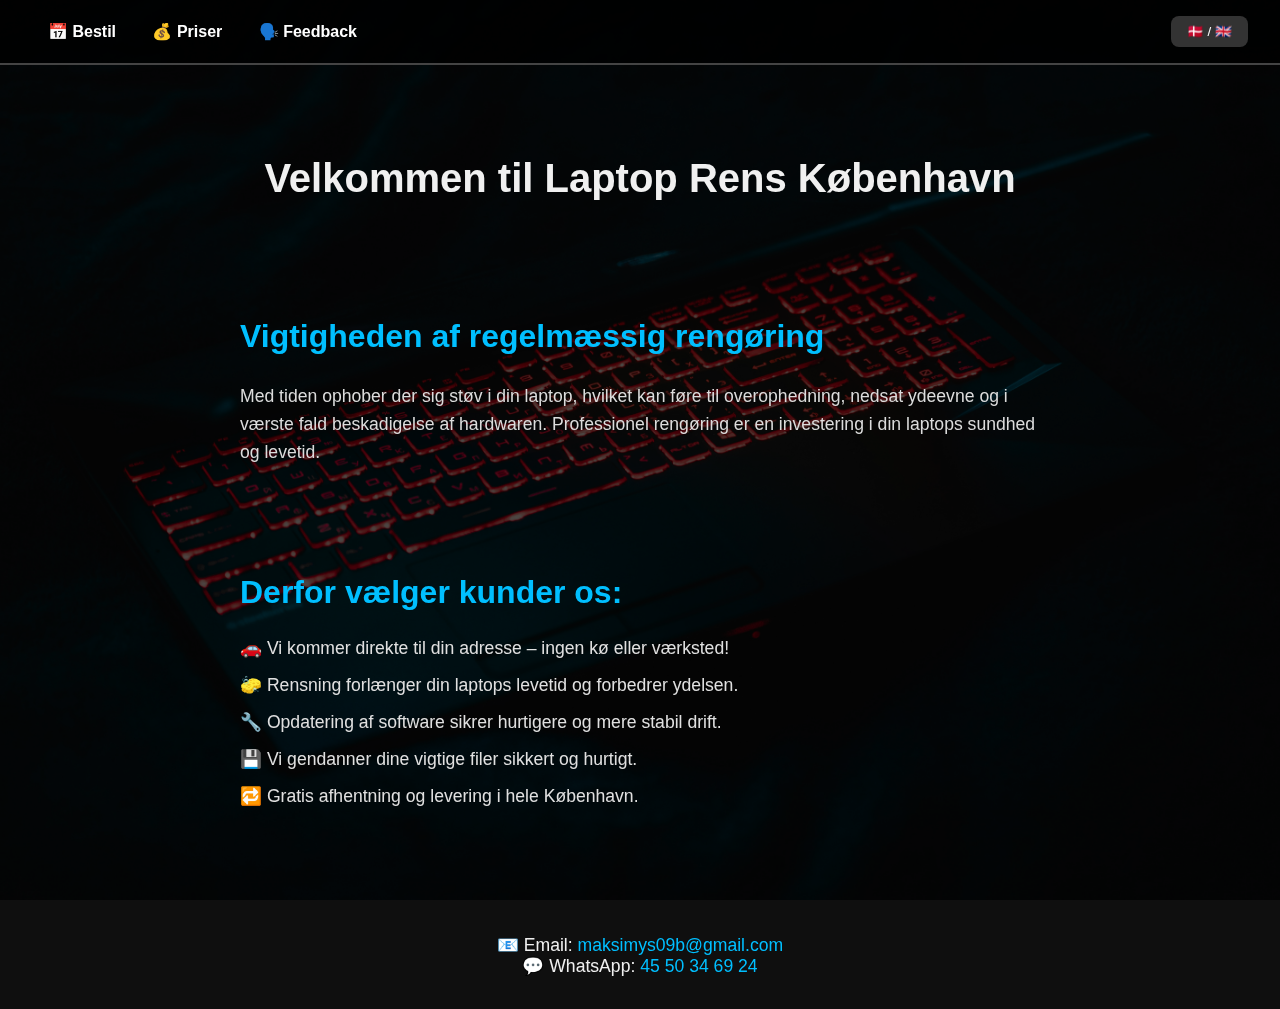
<file: index.html>
<!DOCTYPE html>
<html lang="da">
<head>
    <meta charset="UTF-8" />
    <meta name="viewport" content="width=device-width, initial-scale=1.0" />
    <title>Laptop Rens København</title>
    <style>
        body {
            margin: 0;
            font-family: 'Segoe UI', sans-serif;
            background-color: #0f0f0f;
            color: #ffffff;
            overflow-x: hidden;
        }

        .background {
            position: fixed;
            z-index: -1;
            top: 0;
            left: 0;
            width: 100%;
            height: 100%;
            object-fit: cover;
            filter: brightness(0.3);
        }

        .top-bar {
            display: flex;
            justify-content: space-between;
            align-items: center;
            padding: 1rem 2rem;
            background: rgba(0, 0, 0, 0.7);
            border-bottom: 2px solid #444;
        }

            .top-bar nav a {
                color: #ffffff;
                text-decoration: none;
                margin: 0 1rem;
                font-weight: bold;
                font-size: 1rem;
            }

        .lang-switch {
            background: #333;
            color: #fff;
            border: none;
            padding: 0.5rem 1rem;
            cursor: pointer;
            border-radius: 8px;
        }

        header {
            text-align: center;
            padding: 4rem 2rem 2rem;
            animation: fadeIn 1s ease-in-out;
        }

            header h1 {
                color: #f0f0f0;
                font-size: 2.5rem;
            }

        section {
            padding: 2rem;
            max-width: 800px;
            margin: auto;
            animation: fadeInUp 1s ease-in-out;
        }

            section h2 {
                color: #00bfff;
                font-size: 2rem;
            }

        p {
            font-size: 1.1rem;
            color: #dcdcdc;
            line-height: 1.6;
        }

        ul {
            list-style: none;
            padding: 0;
        }

        li {
            margin: 1rem 0;
            font-size: 1.1rem;
            color: #e0e0e0;
        }

        .contact {
            text-align: center;
            margin-top: 3rem;
            font-size: 1.1rem;
            color: #f0f0f0;
        }

            .contact a {
                color: #00bfff;
                text-decoration: none;
            }

        @keyframes fadeIn {
            from {
                opacity: 0
            }

            to {
                opacity: 1
            }
        }

        @keyframes fadeInUp {
            from {
                opacity: 0;
                transform: translateY(20px);
            }

            to {
                opacity: 1;
                transform: translateY(0);
            }
        }

        @media (max-width: 600px) {
            .top-bar {
                flex-direction: column;
                gap: 1rem;
            }
        }
    </style>
</head>
<body>
    <img src="images/background.jpg" alt="Baggrund" class="background" />

    <div class="top-bar">
        <nav>
            <a href="bestilling.html" data-i18n="book">📅 Bestil</a>
    <a href="priser.html" data-i18n="prices">💰 Priser</a>
    <a href="feedback.html" data-i18n="feedback">🗣️ Feedback</a>
        </nav>
        <button class="lang-switch" onclick="toggleLang()">🇩🇰 / 🇬🇧</button>
    </div>

    <header>
        <h1 data-i18n="welcome">Velkommen til Laptop Rens København</h1>
    </header>

    <section>
        <h2 data-i18n="importance">Vigtigheden af regelmæssig rengøring</h2>
        <p data-i18n="importanceText">
            Med tiden ophober der sig støv i din laptop, hvilket kan føre til overophedning,
            nedsat ydeevne og i værste fald beskadigelse af hardwaren. Professionel rengøring
            er en investering i din laptops sundhed og levetid.
        </p>
    </section>

    <section>
        <h2 data-i18n="whyUs">Derfor vælger kunder os:</h2>
        <ul>
            <li data-i18n="reason1">🚗 Vi kommer direkte til din adresse – ingen kø eller værksted!</li>
            <li data-i18n="reason2">🧽 Rensning forlænger din laptops levetid og forbedrer ydelsen.</li>
            <li data-i18n="reason3">🔧 Opdatering af software sikrer hurtigere og mere stabil drift.</li>
            <li data-i18n="reason4">💾 Vi gendanner dine vigtige filer sikkert og hurtigt.</li>
            <li data-i18n="reason5">🔁 Gratis afhentning og levering i hele København.</li>
        </ul>
    </section>

    <section class="contact">
        <div>
            📧 Email: <a href="mailto:maksimys09b@gmail.com">maksimys09b@gmail.com</a>
        </div>
        <div>
            💬 WhatsApp: <a href="https://wa.me/4550346924" target="_blank">45 50 34 69 24</a>
        </div>
    </section>

    <script>
        const translations = {
            en: {
                welcome: "Welcome to Laptop Cleaning Copenhagen",
                book: "📅 Book",
                reviews: "💬 Reviews",
                prices: "💰 Prices",
                importance: "Why Regular Cleaning Matters",
                importanceText: "Dust builds up in your laptop over time, causing overheating, slow performance, and even hardware damage. Professional cleaning is an investment in the health and lifespan of your device.",
                whyUs: "Why Customers Choose Us:",
                reason1: "🚗 We come directly to your address – no queues or workshops!",
                reason2: "🧽 Cleaning extends your laptop's life and improves performance.",
                reason3: "🔧 Software updates ensure faster and more stable operation.",
                reason4: "💾 We recover your important files safely and quickly.",
                reason5: "🔁 Free pickup and delivery in all of Copenhagen."
            },
            da: {
                welcome: "Velkommen til Laptop Rens København",
                book: "📅 Bestil",
                reviews: "💬 Anmeldelser",
                prices: "💰 Priser",
                importance: "Vigtigheden af regelmæssig rengøring",
                importanceText: "Med tiden ophober der sig støv i din laptop, hvilket kan føre til overophedning, nedsat ydeevne og i værste fald beskadigelse af hardwaren. Professionel rengøring er en investering i din laptops sundhed og levetid.",
                whyUs: "Derfor vælger kunder os:",
                reason1: "🚗 Vi kommer direkte til din adresse – ingen kø eller værksted!",
                reason2: "🧽 Rensning forlænger din laptops levetid og forbedrer ydelsen.",
                reason3: "🔧 Opdatering af software sikrer hurtigere og mere stabil drift.",
                reason4: "💾 Vi gendanner dine vigtige filer sikkert og hurtigt.",
                reason5: "🔁 Gratis afhentning og levering i hele København."
            }
        };

        let currentLang = 'da';

        function toggleLang() {
            currentLang = currentLang === 'da' ? 'en' : 'da';
            document.querySelectorAll('[data-i18n]').forEach(el => {
                const key = el.getAttribute('data-i18n');
                el.textContent = translations[currentLang][key];
            });
        }
    </script>
</body>
</html>
</file>
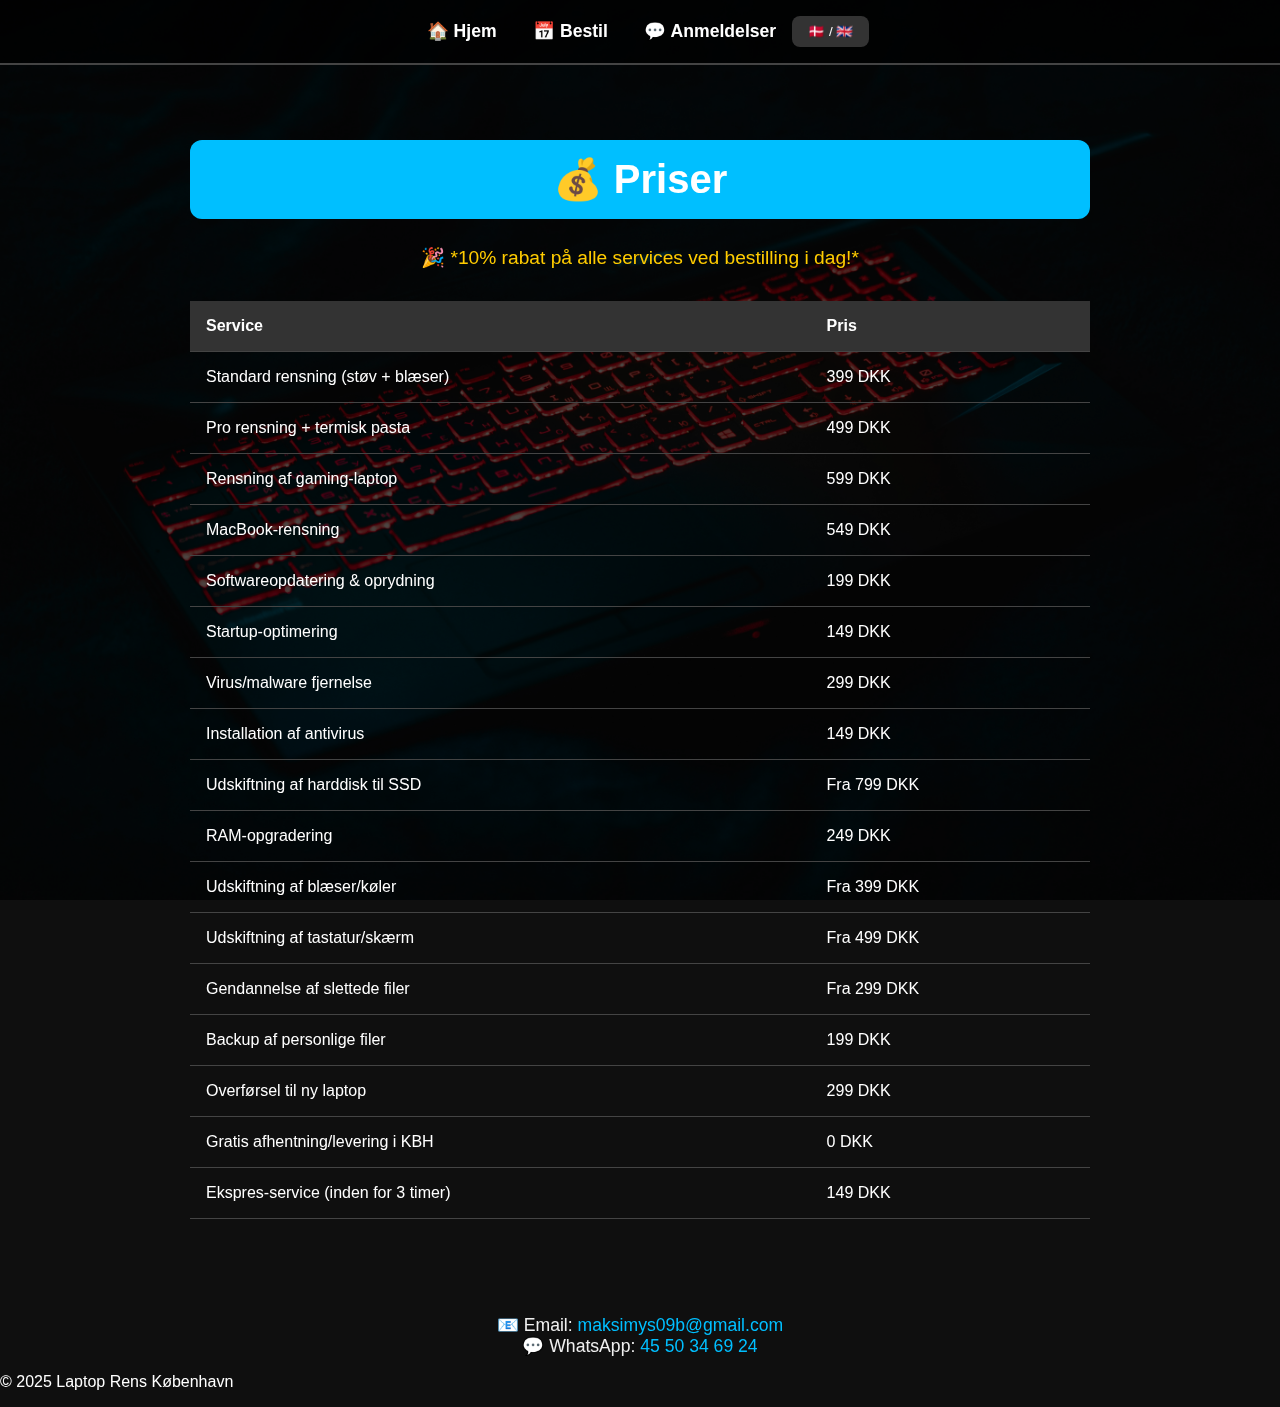
<file: priser.html>
﻿<!DOCTYPE html>
<html lang="da">
<head>
    <meta charset="UTF-8" />
    <meta name="viewport" content="width=device-width, initial-scale=1.0" />
    <title>Priser – Laptop Rens København</title>
    <style>
        body {
            margin: 0;
            font-family: 'Segoe UI', sans-serif;
            background-color: #0f0f0f;
            color: #ffffff;
            overflow-x: hidden;
        }

        .background {
            position: fixed;
            z-index: -1;
            top: 0;
            left: 0;
            width: 100%;
            height: 100%;
            object-fit: cover;
            filter: brightness(0.3);
        }

        .top-menu {
            display: flex;
            justify-content: center;
            align-items: center;
            padding: 1rem;
            background: rgba(0, 0, 0, 0.6);
            border-bottom: 2px solid #444;
        }

            .top-menu a {
                color: #ffffff;
                text-decoration: none;
                margin: 0 1rem;
                font-weight: bold;
                font-size: 1.1rem;
            }

        .lang-switch {
            background: #333;
            color: #fff;
            border: none;
            padding: 0.5rem 1rem;
            cursor: pointer;
            border-radius: 8px;
        }

        .priser-container {
            padding: 3rem 2rem;
            max-width: 900px;
            margin: auto;
            text-align: center;
            animation: fadeIn 1s ease-in-out;
        }

        .rounded-bg {
            background-color: #00bfff;
            border-radius: 12px;
            padding: 1rem;
            color: #fff;
            font-size: 2.5rem;
        }

        .tilbud {
            font-size: 1.2rem;
            color: #ffcc00;
            margin-top: 1.5rem;
        }

        .price-table {
            width: 100%;
            border-collapse: collapse;
            margin-top: 2rem;
        }

            .price-table th, .price-table td {
                padding: 1rem;
                text-align: left;
                border-bottom: 1px solid #444;
            }

            .price-table th {
                background-color: #333;
                color: #fff;
            }

        .contact {
            margin-top: 3rem;
            font-size: 1.1rem;
            color: #f0f0f0;
            text-align: center;
        }

            .contact a {
                color: #00bfff;
                text-decoration: none;
            }

        @keyframes fadeIn {
            from {
                opacity: 0
            }

            to {
                opacity: 1
            }
        }

        @media (max-width: 600px) {
            .top-menu {
                flex-direction: column;
                gap: 1rem;
            }
        }
    </style>
</head>
<body>
    <img src="images/background.jpg" alt="Baggrund" class="background" />

    <div class="top-menu">
        <nav>
            <a href="index.html" data-i18n="home">🏠 Hjem</a>
            <a href="bestilling.html" data-i18n="book">📅 Bestil</a>
            <a href="reviews.html" data-i18n="reviews">💬 Anmeldelser</a>
        </nav>
        <button class="lang-switch" onclick="toggleLang()">🇩🇰 / 🇬🇧</button>
    </div>

    <main class="priser-container">
        <h1 class="rounded-bg" data-i18n="pricesHeader">💰 Priser</h1>

        <p class="tilbud" data-i18n="offer">🎉 *10% rabat på alle services ved bestilling i dag!*</p>

        <table class="price-table">
            <thead>
                <tr>
                    <th data-i18n="service">Service</th>
                    <th data-i18n="price">Pris</th>
                </tr>
            </thead>
            <tbody>
                <tr><td data-i18n="standardCleaning">Standard rensning (støv + blæser)</td><td>399 DKK</td></tr>
                <tr><td data-i18n="proCleaning">Pro rensning + termisk pasta</td><td>499 DKK</td></tr>
                <tr><td data-i18n="gamingCleaning">Rensning af gaming-laptop</td><td>599 DKK</td></tr>
                <tr><td data-i18n="macBookCleaning">MacBook-rensning</td><td>549 DKK</td></tr>

                <tr><td data-i18n="softwareUpdate">Softwareopdatering & oprydning</td><td>199 DKK</td></tr>
                <tr><td data-i18n="startupOptimization">Startup-optimering</td><td>149 DKK</td></tr>
                <tr><td data-i18n="virusRemoval">Virus/malware fjernelse</td><td>299 DKK</td></tr>
                <tr><td data-i18n="antivirusInstallation">Installation af antivirus</td><td>149 DKK</td></tr>

                <tr><td data-i18n="ssdUpgrade">Udskiftning af harddisk til SSD</td><td>Fra 799 DKK</td></tr>
                <tr><td data-i18n="ramUpgrade">RAM-opgradering</td><td>249 DKK</td></tr>
                <tr><td data-i18n="fanReplacement">Udskiftning af blæser/køler</td><td>Fra 399 DKK</td></tr>
                <tr><td data-i18n="keyboardScreenReplacement">Udskiftning af tastatur/skærm</td><td>Fra 499 DKK</td></tr>

                <tr><td data-i18n="fileRecovery">Gendannelse af slettede filer</td><td>Fra 299 DKK</td></tr>
                <tr><td data-i18n="backup">Backup af personlige filer</td><td>199 DKK</td></tr>
                <tr><td data-i18n="transfer">Overførsel til ny laptop</td><td>299 DKK</td></tr>

                <tr><td data-i18n="freePickupDelivery">Gratis afhentning/levering i KBH</td><td>0 DKK</td></tr>
                <tr><td data-i18n="expressService">Ekspres-service (inden for 3 timer)</td><td>149 DKK</td></tr>
            </tbody>
        </table>
    </main>

    <section class="contact">
        <div>
            📧 Email: <a href="mailto:maksimys09b@gmail.com">maksimys09b@gmail.com</a>
        </div>
        <div>
            💬 WhatsApp: <a href="https://wa.me/4550346924" target="_blank">45 50 34 69 24</a>
        </div>
    </section>

    <footer>
        <p>© 2025 Laptop Rens København</p>
    </footer>

    <script>
        const translations = {
            en: {
                home: "🏠 Home",
                book: "📅 Book",
                reviews: "💬 Reviews",
                pricesHeader: "💰 Prices",
                offer: "🎉 *10% discount on all services when ordered today!*",
                service: "Service",
                price: "Price",
                standardCleaning: "Standard cleaning (dust + fan)",
                proCleaning: "Pro cleaning + thermal paste",
                gamingCleaning: "Cleaning for gaming laptop",
                macBookCleaning: "MacBook cleaning",
                softwareUpdate: "Software update & cleanup",
                startupOptimization: "Startup optimization",
                virusRemoval: "Virus/malware removal",
                antivirusInstallation: "Antivirus installation",
                ssdUpgrade: "Hard drive replacement to SSD",
                ramUpgrade: "RAM upgrade",
                fanReplacement: "Fan/cooler replacement",
                keyboardScreenReplacement: "Keyboard/screen replacement",
                fileRecovery: "File recovery",
                backup: "Backup of personal files",
                transfer: "Transfer to new laptop",
                freePickupDelivery: "Free pickup/delivery in Copenhagen",
                expressService: "Express service (within 3 hours)"
            },
            da: {
                home: "🏠 Hjem",
                book: "📅 Bestil",
                reviews: "💬 Anmeldelser",
                pricesHeader: "💰 Priser",
                offer: "🎉 *10% rabat på alle services ved bestilling i dag!*",
                service: "Service",
                price: "Pris",
                standardCleaning: "Standard rensning (støv + blæser)",
                proCleaning: "Pro rensning + termisk pasta",
                gamingCleaning: "Rensning af gaming-laptop",
                macBookCleaning: "MacBook-rensning",
                softwareUpdate: "Softwareopdatering & oprydning",
                startupOptimization: "Startup-optimering",
                virusRemoval: "Virus/malware fjernelse",
                antivirusInstallation: "Installation af antivirus",
                ssdUpgrade: "Udskiftning af harddisk til SSD",
                ramUpgrade: "RAM-opgradering",
                fanReplacement: "Udskiftning af blæser/køler",
                keyboardScreenReplacement: "Udskiftning af tastatur/skærm",
                fileRecovery: "Gendannelse af slettede filer",
                backup: "Backup af personlige filer",
                transfer: "Overførsel til ny laptop",
                freePickupDelivery: "Gratis afhentning/levering i KBH",
                expressService: "Ekspres-service (inden for 3 timer)"
            }
        };

        let currentLang = 'da';

        function toggleLang() {
            currentLang = currentLang === 'da' ? 'en' : 'da';
            document.querySelectorAll('[data-i18n]').forEach(el => {
                const key = el.getAttribute('data-i18n');
                el.textContent = translations[currentLang][key];
            });
        }
    </script>
</body>
</html>
</file>
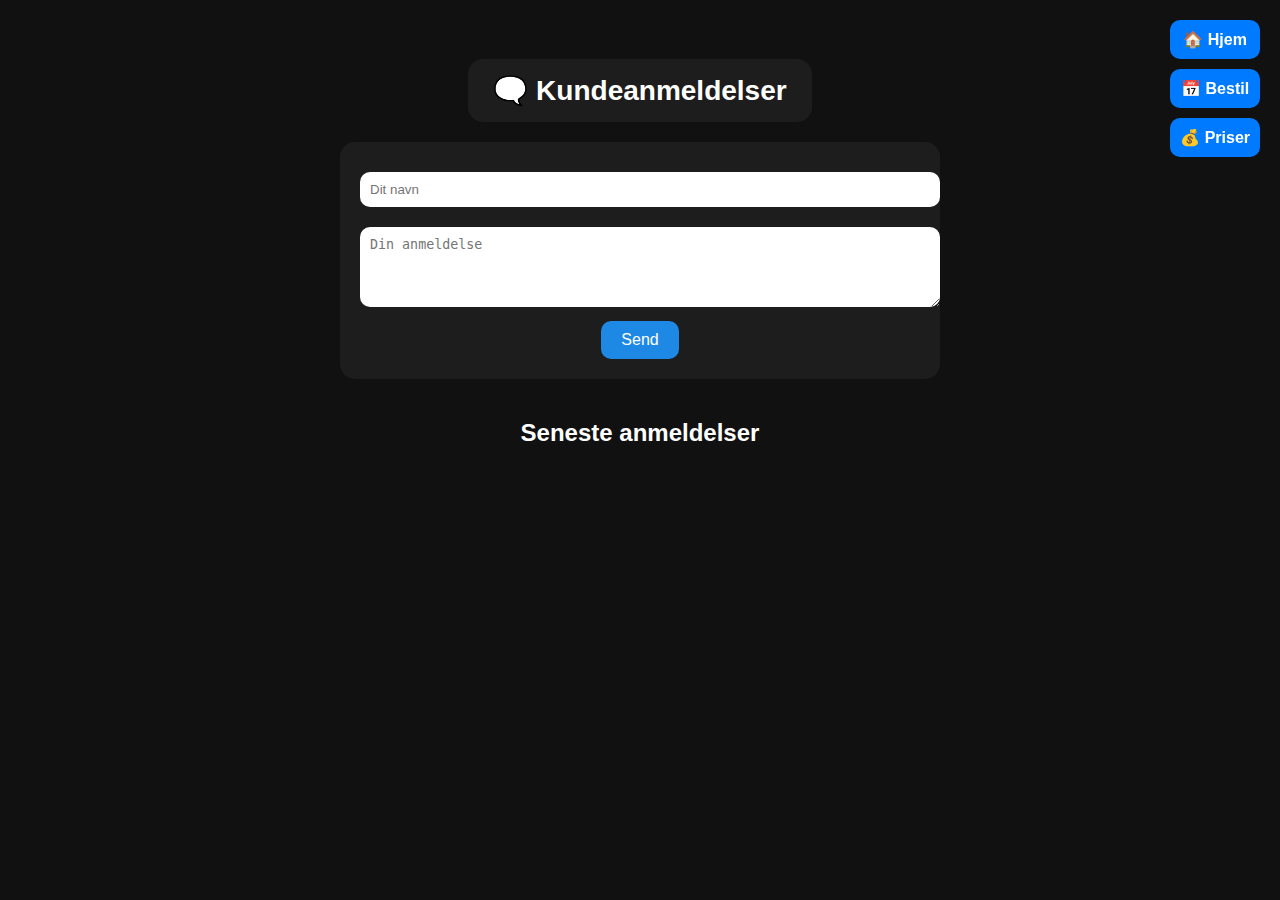
<file: reviews.html>
﻿<!DOCTYPE html>
<html lang="da">
<head>
    <meta charset="UTF-8">
    <title>Kundeanmeldelser</title>
    <style>
        body {
            background-color: #111;
            color: white;
            font-family: Arial, sans-serif;
            margin: 0;
            padding: 0;
            text-align: center;
        }

        .container {
            max-width: 600px;
            margin: 0 auto;
            padding: 40px 20px;
        }

        h1 {
            background-color: rgba(255, 255, 255, 0.05);
            display: inline-block;
            padding: 15px 25px;
            border-radius: 15px;
            margin-bottom: 20px;
            font-size: 28px;
        }

        form {
            background: rgba(255, 255, 255, 0.05);
            padding: 20px;
            border-radius: 15px;
            margin-bottom: 40px;
        }

        input, textarea {
            width: 100%;
            margin: 10px 0;
            padding: 10px;
            border: none;
            border-radius: 10px;
        }

        button {
            background-color: #1e88e5;
            color: white;
            border: none;
            padding: 10px 20px;
            border-radius: 10px;
            cursor: pointer;
            font-size: 16px;
        }

        ul {
            list-style: none;
            padding: 0;
            text-align: left;
        }

        li {
            background-color: rgba(255, 255, 255, 0.05);
            margin: 10px 0;
            padding: 10px;
            border-radius: 10px;
        }

        .nav {
            position: fixed;
            top: 20px;
            right: 20px;
            display: flex;
            flex-direction: column;
            gap: 10px;
        }

            .nav a {
                background-color: #007bff;
                color: white;
                text-decoration: none;
                padding: 10px;
                border-radius: 10px;
                font-weight: bold;
            }
    </style>
</head>
<body>
    <div class="nav">
        <a href="index.html">🏠 Hjem</a>
        <a href="bestilling.html">📅 Bestil</a>
        <a href="priser.html">💰 Priser</a>
    </div>

    <div class="container">
        <h1>🗨️ Kundeanmeldelser</h1>

        <form id="reviewForm">
            <input type="text" id="name" placeholder="Dit navn" required>
            <textarea id="review" rows="4" placeholder="Din anmeldelse" required></textarea>
            <button type="submit">Send</button>
        </form>

        <div id="reviews">
            <h2>Seneste anmeldelser</h2>
            <ul id="reviewList"></ul>
        </div>
    </div>

    <script>
        const endpoint = "https://script.google.com/macros/s/AKfycbyCwaNJuKN4pl5WEFztU33imbiGARwHMbz2kNIGCyo3bH2xybUPJMAhyH3UI1JHRLbgIw/exec";

        document.getElementById('reviewForm').addEventListener('submit', async function (e) {
            e.preventDefault();

            const form = new FormData();
            form.append("name", document.getElementById("name").value.trim());
            form.append("review", document.getElementById("review").value.trim());

            await fetch(endpoint, {
                method: "POST",
                body: form
            });

            document.getElementById("name").value = "";
            document.getElementById("review").value = "";

            loadReviews();
        });

        async function loadReviews() {
            const res = await fetch(endpoint);
            const data = await res.json();
            const list = document.getElementById("reviewList");
            list.innerHTML = "";

            data.reverse().forEach(item => {
                const li = document.createElement("li");
                li.textContent = `${item.name}: ${item.review}`;
                list.appendChild(li);
            });
        }

        loadReviews();
    </script>
</body>
</html>
</file>
